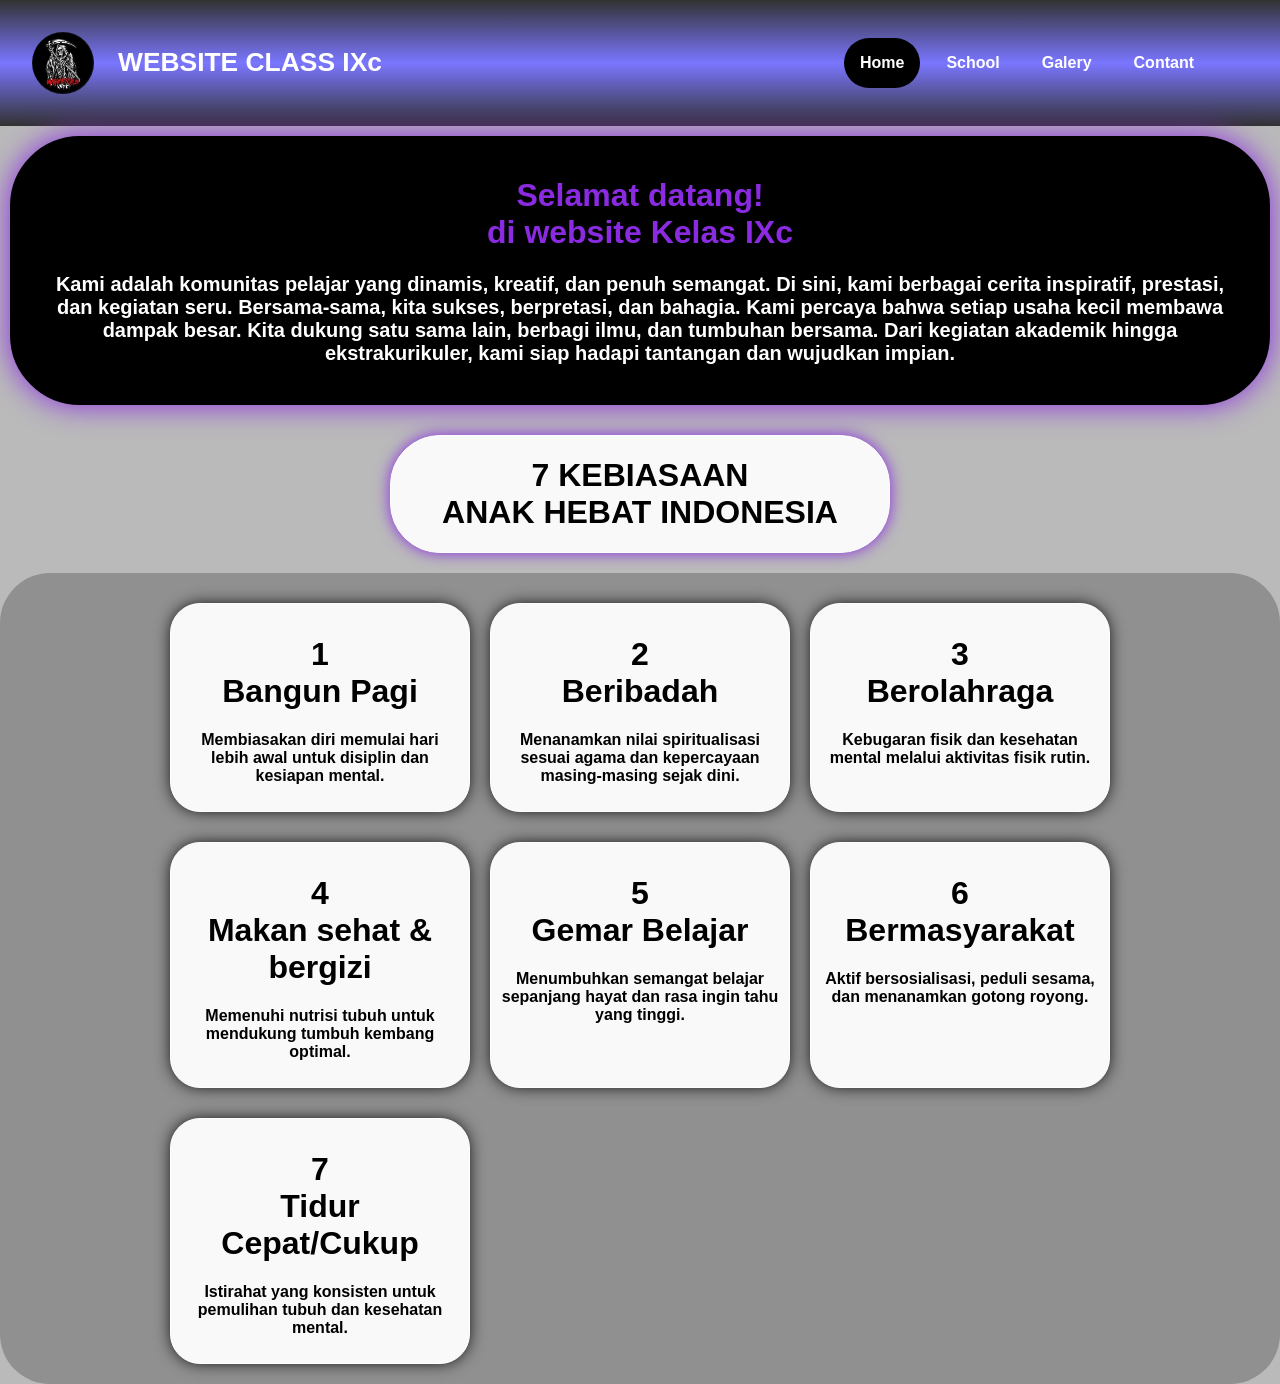
<file: index.html>
<!DOCTYPE html>
<html>
    <head>
        <title>Ambil foto</title>
        <link rel="stylesheet" href="style.css">
    </head>
    <body>

        <nav class="navbar">
            <div class="logo">
                <img src="logoIXc.jpg">
                <h2>WEBSITE CLASS IXc</h2>
            </div>
            
            <div class="navbar-link">
            <ul>
                <li><a href="index.html" class="home">Home</a></li>
                <li><a href="sekolah.html">School</a></li>
                <li><a href="fotos.html">Galery</a></li>
                <li><a href="#">Contant</a></li>
            </ul>
            </div>
        </nav>

        <div class="container">
            <div class="article">
                <h1>Selamat datang! <br> di website Kelas IXc</h1>
                <p>Kami adalah komunitas pelajar yang dinamis, kreatif, dan penuh semangat. Di sini, kami berbagai cerita inspiratif, prestasi, dan kegiatan seru. Bersama-sama, kita sukses, berpretasi, dan bahagia. Kami percaya bahwa setiap usaha kecil membawa dampak besar. Kita dukung satu sama lain, berbagi ilmu, dan tumbuhan bersama. Dari kegiatan akademik hingga ekstrakurikuler, kami siap hadapi tantangan dan wujudkan impian.</p>
            </div>
        </div>

        <div class="anakhebat">
            <div class="indonesia">
                <h1>7 KEBIASAAN <br> ANAK HEBAT INDONESIA</h1>
            </div>
        </div>

        <div class="kebiasaan">
            <div class="anak">
                <h1>1 <br> Bangun Pagi</h1>
                <p>Membiasakan diri memulai hari lebih awal untuk disiplin dan kesiapan mental.</p>
            </div>
            <div class="anak">
                <h1>2 <br> Beribadah</h1>
                <p>Menanamkan nilai spiritualisasi sesuai agama dan kepercayaan masing-masing sejak dini.</p>
            </div>
            <div class="anak">
                <h1 class="olahraga">3 <br> Berolahraga</h1>
                <p>Kebugaran fisik dan kesehatan mental melalui aktivitas fisik rutin.</p>
            </div>
            <div class="anak">
                <h1>4 <br> Makan sehat & bergizi</h1>
                <p>Memenuhi nutrisi tubuh untuk mendukung tumbuh kembang optimal.</p>
            </div>
            <div class="anak">
                <h1>5 <br> Gemar Belajar</h1>
                <p>Menumbuhkan semangat belajar sepanjang hayat dan rasa ingin tahu yang tinggi.</p>
            </div>
            <div class="anak">
                <h1 class="masyarak">6 <br> Bermasyarakat</h1>
                <p>Aktif bersosialisasi, peduli sesama, dan menanamkan gotong royong.</p>
            </div>
            <div class="anak">
                <h1 class="tidur">7 <br> Tidur Cepat/Cukup</h1>
                <p>Istirahat yang konsisten untuk pemulihan tubuh dan kesehatan mental.</p>
            </div>
        </div>
    </body>
</html>
</file>
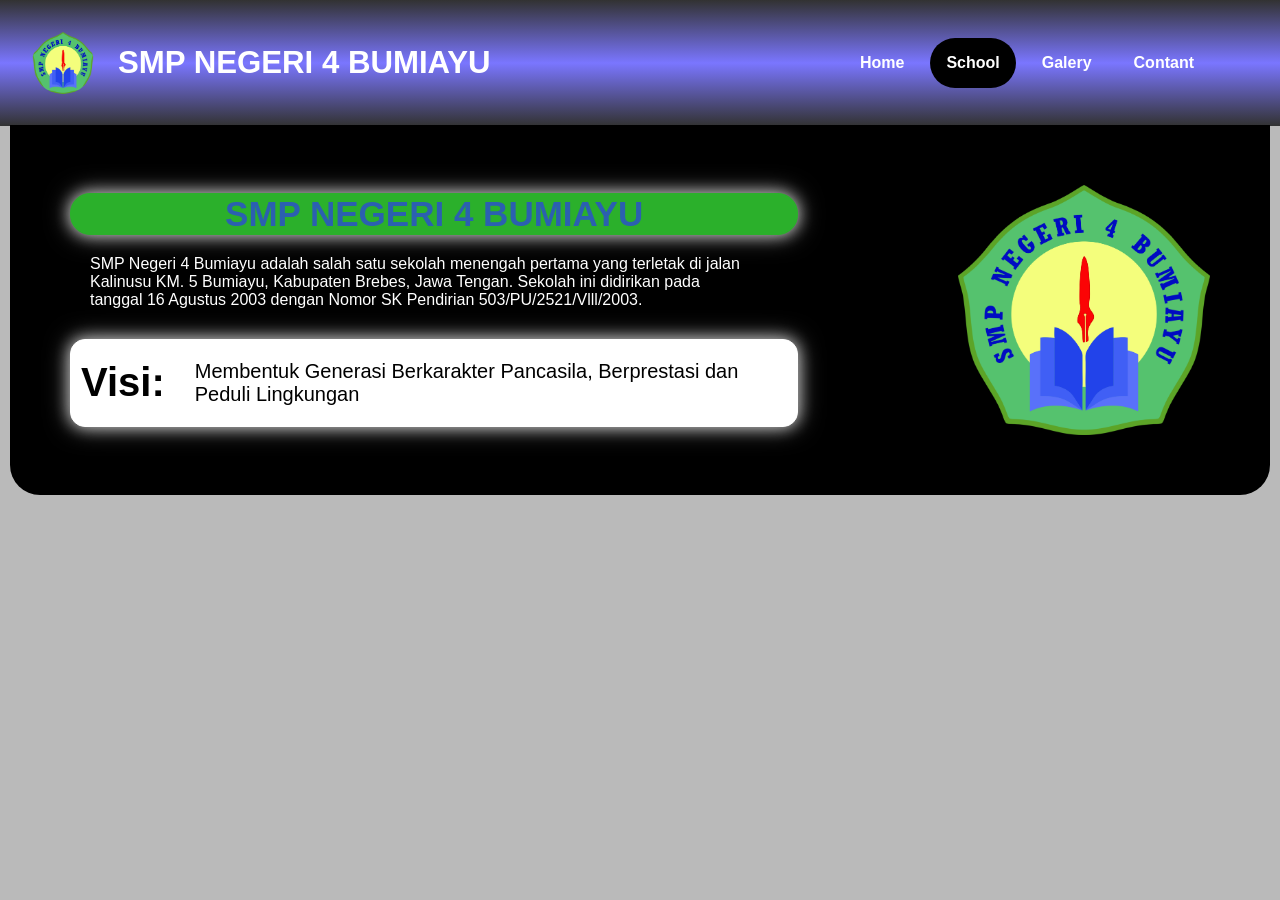
<file: sekolah.html>
<!DOCTYPE html>
<html>
    <head>
        <title>SEKOLAH KITA</title>
        <link rel="stylesheet" href="school.css">
    </head>
    <body>
        <nav class="navbar">
            <div class="logo">
                <img src="logoSmp.png">
                <h2>SMP NEGERI 4 BUMIAYU</h2>
            </div>
            
            <div class="navbar-link">
            <ul>
                <li><a href="index.html">Home</a></li>
                <li><a href="sekolah.html" class="
                    sekolah">School</a></li>
                <li><a href="fotos.html">Galery</a></li>
                <li><a href="#">Contant</a></li>
            </ul>
            </div>
        </nav>
        
        <div class="intro">
            <div class="text">
                <h2>SMP NEGERI 4 BUMIAYU</h2>
                <p>SMP Negeri 4 Bumiayu adalah salah satu sekolah menengah pertama yang terletak di jalan <br> Kalinusu KM. 5 Bumiayu, Kabupaten Brebes, Jawa Tengan. Sekolah ini didirikan pada <br> tanggal 16 Agustus 2003 dengan Nomor SK Pendirian 503/PU/2521/Vlll/2003.</p>
                <div class="border">
                    <h3>Visi:</h3>
                    <p class="visi">Membentuk Generasi Berkarakter Pancasila, Berprestasi dan Peduli Lingkungan</p>
                </div>
            </div>
            <img src="logoSmp.png" alt="">
        </div>
    </body>
</html>
</file>
<file: style.css>
*{
    box-sizing: border-box;
    font-family: 'Gill Sans', 'Gill Sans MT', Calibri, 'Trebuchet MS', sans-serif;
}

body{
    margin: 0;
    padding: 0;
    background-color: #bababa;
}

.navbar{
    display: flex;
    justify-content: space-between;
    align-items: center;
    /* background-color: #333; */
    background: linear-gradient(to top, rgb(50, 50, 50), rgb(122, 118, 255), rgb(50, 50, 50));
    font-weight: bold;
    color: white;
}

.logo{
    font-size: 1.1rem;
    margin: .5rem;
    font-weight: bold;
    justify-content: space-between;
    align-items: center;
    display: flex;
    text-align: center;
}

.logo img{
    padding: 14px;
    width: 90px;
    border-radius: 55px;
    margin: 10px;
}

.navbar-link ul{
    margin: 0;
    padding: 0;
    display: flex;
    margin-right: 70px;
    gap: 10px;
}

.navbar-link li{
    list-style: none;
}

.navbar-link li a{
    text-decoration: none;
    color: white;
    padding: 1rem;
    display: block;
}

.navbar-link li:hover{
    background-color: #000000;
    border-radius: 190px;
    transition: all .3s ease-in-out;
}

.container{
    display: flex;
    justify-content: center;
    padding: -1px;
}

.article{
    margin: 10px;
    box-shadow: 0 0 30px blueviolet;
    padding: 10px;
    border: 10px solid black;
    background-color: rgb(0, 0, 0);
    border-radius: 70px;
}

.article h1{
    text-align: center;
    color: blueviolet;
}

.article p{
    font-size: 20px;
    color: white;
    text-align: center;
    font-weight: bold;
    padding-left: 20px;
    padding-right: 20px
}

.home{
    background-color: #000000;
    border-radius: 190px;
}

.anakhebat{
    display: flex;
    justify-content: center;
    padding: 20px;
    font-weight: bold;
}

.indonesia{
    width: 500px;
    border: 1px solid rgb(255, 255, 255);
    background-color: rgb(249, 249, 249);
    box-shadow: 0 0 15px blueviolet;
    text-align: center;
    border-radius: 50px;
}

.kebiasaan{
    justify-content: center;
    display: grid;
    grid-template-columns: repeat(3, 300px);
    background-color: #909090;
    border-radius: 50px;
    text-align: center;
    padding: 20px;
    gap: 20px;
}

.anak{
    width: 300px;
    padding: 10px;
    margin-top: 10px;
    border: 1px solid white;
    background-color: rgb(249, 249, 249);
    box-shadow: 0 0 15px black, 0 0 13px silver;
    border-radius: 30px;
    font-weight: bold;
}

@media (max-width: 720px){

    .navbar{
        flex-direction: column;
        align-items: center;
    }

    .logo{
        font-size: 1.3rem;
        margin: .5rem;
        font-weight: bold;
        justify-content: space-between;
        align-items: center;
        flex-direction: column;
        text-align: center;
    }

    .logo img{
        width: 9rem;
        border-radius: 200px;
    }

    .navbar-link ul{
        margin: 0;
        padding: 0;
        display: flex;
    }
    
    .navbar-link li:hover{
        border-radius: 190px;
        transition: all .1s ease-in-out;
        background-color: #000000;
    }

    .anakhebat{
        padding: 20px;
        margin: 0;
    }

    .indonesia{
        font-size: 10px;
        margin: 50px;
        margin-top: 70px;
        font-weight: bold;
    }

    .kebiasaan{
        justify-content: center;
        padding: 30px;
        display: grid;
        border-radius: 25px;
        grid-template-columns: repeat(2, 160px);
        font-size: 12px;
        padding: 20px;
        gap: 20px;
        margin-bottom: 10px;
    }

    .anak p{
        font-size: 15px;
    }

    .anak{
        width: 160px;
    }

    .anak .masyarak{
        font-size: 18px;
    }

    .anak .tidur{
        font-size: 20px;
    }

    .anak .olahraga{
        font-size: 22px;
    }
}

@media (max-width: 1000px){

    .navbar{
        flex-direction: column;
        align-items: center;
    }

    .logo{
        font-size: 3rem;
        margin: .5rem;
        font-weight: bold;
        justify-content: space-between;
        align-items: center;
        flex-direction: column;
        text-align: center;
    }

    .logo img{
        width: 20rem;
        border-radius: 500px;
    }

    .navbar-link ul{
        margin: 10px;
        padding: 10px;
        display: flex;
        gap: 5rem;
    }

    .navbar-link a{
        font-size: 40px;
    }
    
    .navbar-link li:hover{
        padding: 5px;
        border-radius: 190px;
        transition: all .1s ease-in-out;
        background-color: #000000;
    }

    .container{
        margin: 20px;
    }

    .article{
        font-size: 40px;
    }

    .article p{
        font-size: 30px;
    }

    .anakhebat{
        padding: 0px;
        margin: 0;
    }

    .indonesia{
        font-size: 27px;
        margin: 40px;
        margin-top: 50px;
        font-weight: bold;
        width: 800px;
    }

    .kebiasaan{
        justify-content: center;
        padding: 30px;
        display: grid;
        border-radius: 25px;
        grid-template-columns: repeat(2, 450px);
        font-size: 30px;
        gap: 30px;
    }

    .anak p{
        font-size: 30px;
    }

    .anak{
        width: 450px;
        border-radius: 80px;
    }

    /* .anak .masyarak{
        font-size: 18px;
    }

    .anak .tidur{
        font-size: 20px;
    }

    .anak .olahraga{
        font-size: 22px;
    } */
}
</file>
<file: school.css>
*{
    box-sizing: border-box;
    font-family: 'Gill Sans', 'Gill Sans MT', Calibri, 'Trebuchet MS', sans-serif;
}

body{
    margin: 0;
    padding: 0;
    background-color: #bababa;
}

.navbar{
    /* Ini untuk webite normal laptp/pc */
    display: flex;
    justify-content: space-between;

    /* Ini Untuk Colum Seperti di hp */
    /* flex-direction: column; */

    align-items: center;
    /* background-color: #333; */
    background: linear-gradient(to top, rgb(50, 50, 50), rgb(122, 118, 255), rgb(50, 50, 50));
    font-weight: bold;
    color: white;
}

.logo{
    font-size: 1.3rem;
    margin: .5rem;
    font-weight: bold;
    justify-content: space-between;
    align-items: center;

    /* Ini untuk hp */
    /* flex-direction: column; */

    display: flex;
    text-align: center;
}

.logo img{
    padding: 14px;
    width: 90px;
    /* width: 9rem; */
    border-radius: 55px;
    margin: 10px;
}

.navbar-link ul{
    margin: 0;
    padding: 0;
    display: flex;
    /* flex-direction: column;
    align-items: center;
    justify-content:space-between;
    text-align: center; */
    margin-right: 70px;
    gap: 10px;
}

.navbar-link li{
    list-style: none;
}

.navbar-link li a{
    text-decoration: none;
    color: white;
    padding: 1rem;
    display: block;
}

.navbar-link li:hover{
    background-color: #000000;
    border-radius: 190px;
    transition: all .3s ease-in-out;
}

.intro{
    background-color: #000000;
    display: flex;
    justify-content: center;
    gap: 10rem;
    align-items: center;
    padding: 60px;
    margin-top: -1px;
    margin-left: 10px;
    margin-right: 10px;
    margin-bottom: 10px;
    border-bottom-left-radius: 30px;
    border-bottom-right-radius: 30px;
    /* text-align: center; */
}

.intro img{
    height: 250px;
}

.intro h2{
    margin: 0;
    color: rgb(43, 96, 176);
    background-color: rgb(43, 176, 43);
    border-radius: 20px;
    box-shadow: 0 0 25px rgba(255, 255, 255, 0.5), 0 0 15px rgb(170, 170, 170);
    border: 1px solid rgba(43, 176, 43);
    text-align: center;
    top: 30px;
    font-size: 35px;
}

.border{
    margin: 0;
    padding: 0;
    display: flex;
    border: 1px solid white;
    background-color: #ffffff;
    margin-top: 30px;
    box-shadow: 0 0 25px rgba(255, 255, 255, 0.5), 0 0 15px rgb(170, 170, 170);
    border-radius: 15px;
}

.intro h3{
    margin: 10px;
    color: rgb(0, 0, 0);
    font-size: 40px;
}

.intro p{
    color: rgb(255, 255, 255);
    font-size: 16px;
    margin-top: 20px;
    margin: 20px;
}

.border .visi{
    color: #000000;
    font-size: 20px;
}

.border h3{
    display: flex;
    text-align: center;
    justify-content: space-around;
    align-items: center;
}

.sekolah{
    background-color: #000000;
    border-radius: 120px;
}

@media (max-width: 720px){

    .navbar{
        flex-direction: column;
        align-items: center;
    }

    .logo{
        font-size: 1.3rem;
        margin: .5rem;
        font-weight: bold;
        justify-content: space-between;
        align-items: center;
        flex-direction: column;
        text-align: center;
    }

    .logo img{
        width: 9rem;
        border-radius: 200px;
    }
    
    .navbar-link li:hover{
        border-radius: 190px;
        transition: all .1s ease-in-out;
        background-color: #000000;
    }

    .intro{
        margin-top: -1px;
        display: flex;
        justify-content: space-between;
        flex-direction: column-reverse;
        gap: 20px;
        align-items: center;
        background-color: #000000;
        border-bottom-left-radius: 20px;
        border-bottom-right-radius: 20px;
        padding: 50px;
    }

    .intro img{
        height: 9rem;
    }

    .intro h2{
        margin: 0;
        font-size: 25px;
        text-align: center;
        margin-top: 20px;
    }

    .intro p{
        color: rgb(255, 255, 255);
        text-align: center;
        font-size: 15px;
        margin-top: 20px;
    }

    .border{
        border-radius: 20px;
    }

    .navbar-link ul{
        margin: 0;
        padding: 0;
        display: flex;
    }
}

@media (max-width: 1000px){

    .navbar{
        flex-direction: column;
        align-items: center;
    }

    .logo{
        font-size: 3rem;
        margin: .5rem;
        font-weight: bold;
        justify-content: space-between;
        align-items: center;
        flex-direction: column;
        text-align: center;
    }

    .logo img{
        width: 20rem;
        border-radius: 500px;
    }

    .navbar-link ul{
        margin: 10px;
        padding: 10px;
        display: flex;
        gap: 5rem;
    }

    .navbar-link a{
        font-size: 40px;
    }
    
    .navbar-link li:hover{
        padding: 5px;
        border-radius: 190px;
        transition: all .1s ease-in-out;
        background-color: #000000;
    }

    .intro{
        margin-top: -1px;
        display: flex;
        justify-content: space-between;
        flex-direction: column-reverse;
        gap: 20px;
        align-items: center;
        background-color: #000000;
        border-bottom-left-radius: 20px;
        border-bottom-right-radius: 20px;
        padding: 50px;
    }

    .intro img{
        height: 15rem;
    }

    .intro h2{
        margin: 0;
        font-size: 70px;
        margin-top: 20px;
    }

    .intro p{
        color: rgb(255, 255, 255);
        text-align: center;
        font-size: 33px;
        margin-top: 20px;
        font-weight: bold;
    }

    .border{
        margin: 0;
        padding: 0;
        display: flex;
        border: 1px solid white;
        background-color: #ffffff;
        margin-top: 30px;
        box-shadow: 0 0 25px rgba(255, 255, 255, 0.5), 0 0 15px rgb(170, 170, 170);
        border-radius: 15px;
    }

    .border .visi{
        color: #000000;
        font-size: 40px;
    }
    .border h3{
        font-size: 60px;
        display: flex;
        text-align: center;
        justify-content: space-around;
        align-items: center;
    }
}
</file>
